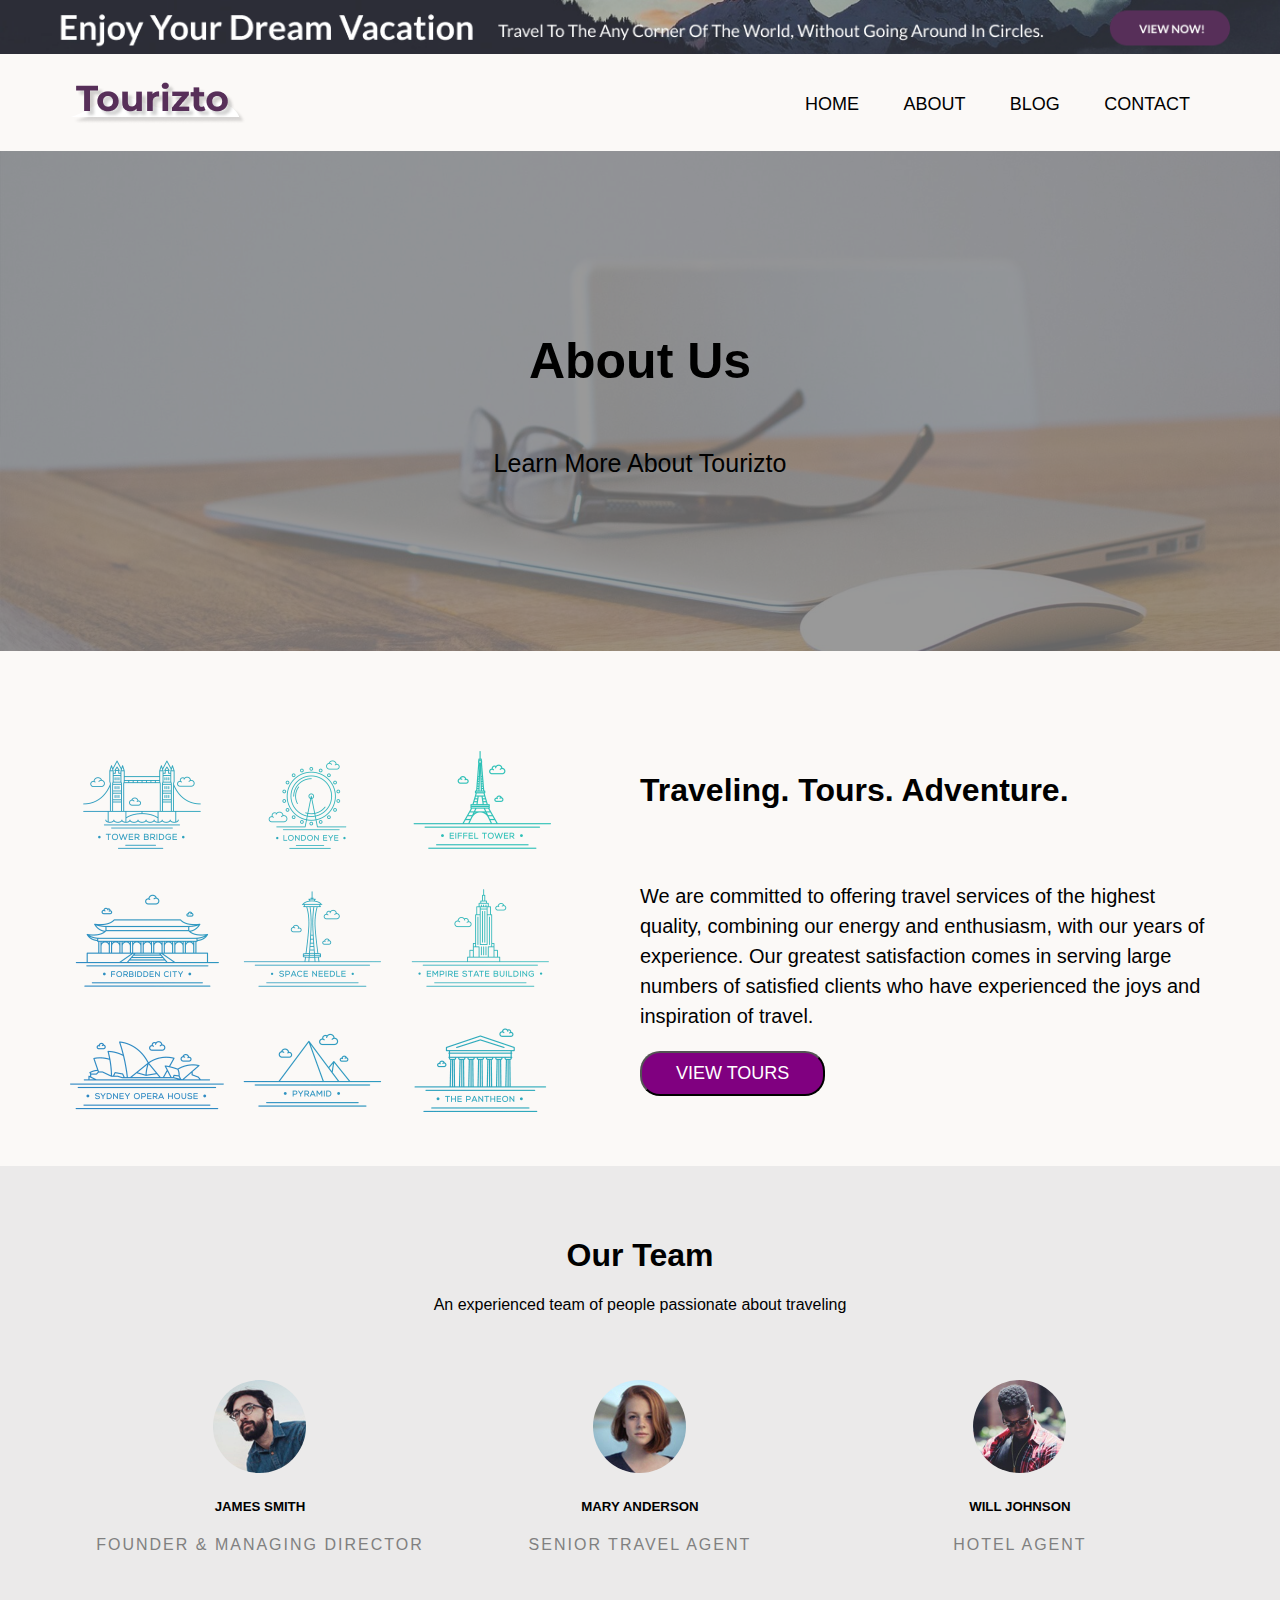
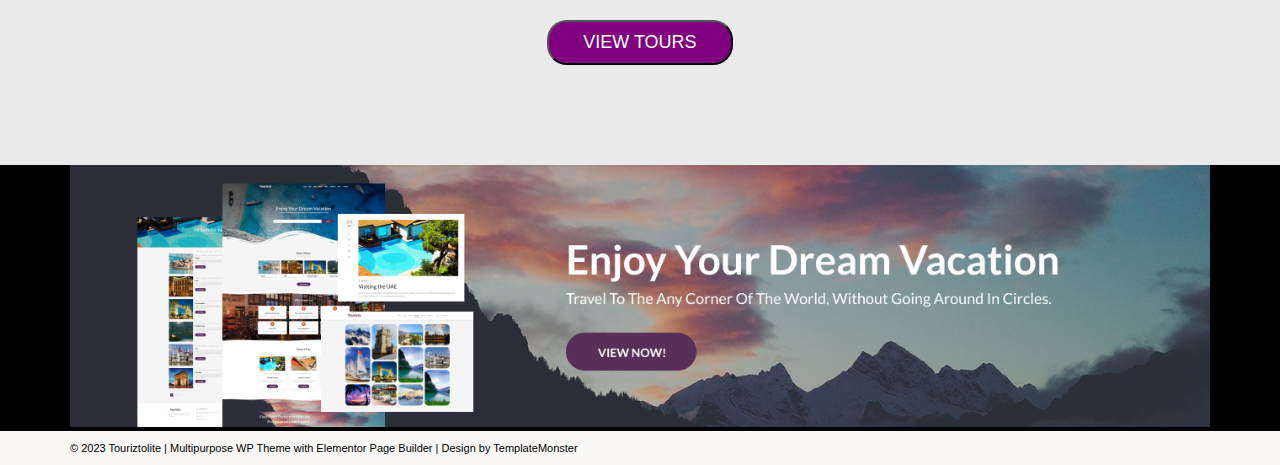
<file: about.html>
<!DOCTYPE html>
<html lang="en">

<head>
    <meta charset="UTF-8">
    <meta name="viewport" content="width=device-width, initial-scale=1.0">
    <title>About</title>
    <link rel="stylesheet" href="about.css">
</head>

<body>
    <img src="images/default_banner.png" width=100% alt="">
    <div class="container">
        <div class="navbar">
            <div class="nav-logo">
                <img src="images/logo.png" alt="">
            </div>
            <ul>
                <li><a href="index.html">home</a></li>
                <li><a href="#">about</a></li>
                <li><a href="blog.html">blog</a></li>
                <li><a href="contact.html">contact</a></li>
            </ul>
        </div>
    </div>
    <div class="background-21">
        <div class="bacckground-21-content">
            <h1>About Us</h1>
            <p>Learn More About Tourizto</p>
        </div>
    </div>
    <div class="tour-text" style="margin-top: 100px;">
        <div class="container">
            <div class="row">
                <div class="col-6">
                    <img src="images/presta.png" width=481px height="361px" alt="" id="presta">
                </div>
                <div class="col-6">
                    <div class="tour-text-content">
                        <h1>Traveling. Tours. Adventure.</h1>
                        <p>We are committed to offering travel services of the highest quality, combining our energy and
                            enthusiasm, with our years of experience. Our greatest satisfaction comes in serving large
                            numbers of satisfied clients who have experienced the joys and inspiration of travel.</p>
                        <button><a href="#">view tours</a></button>
                    </div>
                </div>
            </div>
        </div>
    </div>
    <div class="gray-team">
        <div class="container">
            <div class="gray-team-content">
                <h1>Our Team</h1>
                <p>An experienced team of people passionate about traveling</p>
            </div>
            <div class="gray-team-test">
                <div class="row One-i">
                    <div class="col-4">
                        <div class="card">
                            <img src="images/testy-1.jpg" width=93px height="93px" alt="">
                            <h5>JAMES SMITH</h5>
                            <p>FOUNDER & MANAGING DIRECTOR</p>
                        </div>
                    </div>
                    <div class="col-4">
                        <div class="card">
                            <img src="images/testy-2.jpg" width=93px height="93px" alt="">
                            <h5>MARY ANDERSON</h5>
                            <p>SENIOR TRAVEL AGENT</p>
                            <button><a href="#">view tours</a></button> 
                        </div>
                    </div>
                    <div class="col-4">
                        <div class="card">
                            <img src="images/testy-4.jpg" width=93px height="93px" alt="">
                            <h5>WILL JOHNSON</h5>
                            <p>HOTEL AGENT</p>
                        </div>
                    </div>
                </div>
            </div>
        </div>
    </div>
    <footer>
        <div class="container">
            <img src="images/banner-footer.png"width=100% alt="">
        </div>
    </footer>
    <div class="tc">
        <div class="container">
        <p>&copy; 2023 Touriztolite | Multipurpose WP Theme with Elementor Page Builder | Design by TemplateMonster</p>
        </div>
    </div>
</body>

</html>
</file>
<file: about.css>
/* ----------------------------------------
--------------------Comman Code------------
------------------------------------------- */
* {
    box-sizing: border-box;
}

body {
    margin: 0;
    padding: 0;
    font-family: "Lato", Sans-serif;
    background-color: #fbf9f7;
}

.container{
    max-width: 1140px;
    margin: 0 auto;
}

.row {
    display: flex;
    flex-wrap: wrap;
}

.col-1 {
    width: 8.33%;
}

.col-2 {
    width: 16.66%;
}

.col-3 {
    width: 25%;
}

.col-4 {
    width: 33.33%;
}

.col-5 {
    width: 41.66%;
}

.col-6 {
    width: 50%;
}

.col-7 {
    width: 58.33%;
}

.col-8 {
    width: 66.66%;
}

.col-9 {
    width: 75%;
}

.col-10 {
    width: 83.33%;
}

.col-11 {
    width: 91.66%;
}

.col-12 {
    width: 100%;
}

/* ----------------------------------------
--------------------Comman Code------------
------------------------------------------- */
.navbar{
    display: flex;
    justify-content: space-between;
    align-items: center;
}
.navbar ul{
    list-style-type: none;
}
.navbar ul li{
    display: inline-block;
    padding: 20px;
}
.navbar ul li a{
    text-decoration: none;
    text-transform: uppercase;
    font-size: 18px;
    color: black;
}
.background-21{
    background-image: url(images/background-21-1920x900.jpg);
    background-position: center;
    background-repeat: no-repeat;
    background-size: cover;
    height: 500px;
    position: relative;
    z-index: 1;
}
.background-21::before{
position: absolute;
z-index: -1;
content: "";
top: 0;
bottom: 0;
right: 0;
left: 0;
background-color: gray;
opacity: 0.8;
}
.bacckground-21-content{
    background-color: transparent;
    height: 500px;
    display: flex;
    justify-content: center;
    align-items: center;
    flex-direction: column;
}
.bacckground-21-content p{
    font-size: 25px;
}
.bacckground-21-content h1{
    font-size: 50px;
}
.tour-text-content p{
        max-width: 840px;
    font-size: 15px;
}
.tour-text-content button{
    padding: 10px 34px;
    border-radius: 20px;
    background-color: purple;
    transition: all 0.5s;
}
.tour-text-content button a{
    text-decoration: none;
    color: #fff;
    font-size: 18px;
    text-transform: uppercase;
}
.tour-text-content button:hover{
    background-color: orangered;
}
.tour-text-content p{
    padding-top: 50px;
    line-height: 30px;
    font-size: 20px;
}
.gray-team{
    background-color: #ebeaea;
    height: auto;
    margin-top: 50px;
    padding-bottom: 100px;
}
.gray-team-content{
    text-align: center;
    padding-top: 50px;
}
.card{
    text-align: center;
}
.card img{
    border-radius: 50%;
}
.card p{
    color: gray;
    letter-spacing: 2px;
}
.One-i{
    padding-top: 50px;
}
.card button{
    padding: 10px 34px;
    border-radius: 20px;
    background-color: purple;
    transition: all 0.5s;
    margin-top: 50px;
}
.card button a{
    text-decoration: none;
    color: #fff;
    font-size: 18px;
    text-transform: uppercase;
}
.card button:hover{
    background-color: orangered;
}
footer{
    background-color: black;
}
.tc p{
    font-size: 11px;
}
@media screen and (max-width:991px) {
    #presta{
        width: 100%;
    }

.tour-text-content p {
    padding-top: 5px;
    line-height: 30px;
    font-size: 12px;
}
}
@media screen and (max-width:768px) {
    .navbar ul li {
        display: inline-block;
        padding: 4px;
    }

    .tour-text-content button a {
        text-decoration: none;
        color: #fff;
        font-size: 12px;
        text-transform: uppercase;
    }
    .card button a {
        text-decoration: none;
        color: #fff;
        font-size: 12px;
        text-transform: uppercase;
    }

.card button {
    padding: 9px 13px;
    border-radius: 20px;
    background-color: purple;
    transition: all 0.5s;
    margin-top: 5px;
}
}
</file>
